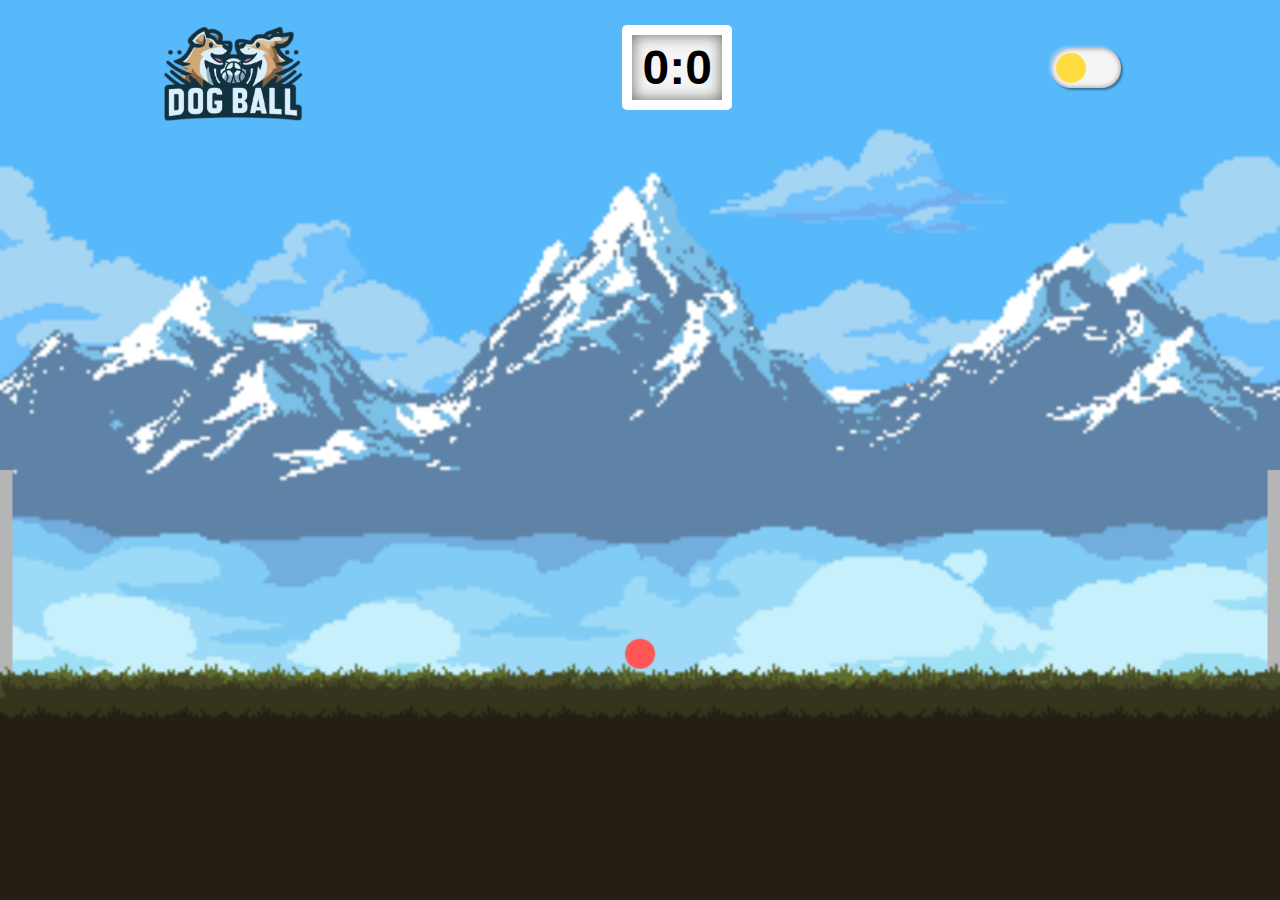
<file: cpu/index.html>
<!DOCTYPE html>
<html lang="pt-br">

<head>
    <meta charset="UTF-8">
    <meta name="viewport" content="width=device-width, initial-scale=1.0">
    <title>DogBall</title>
    <link rel="shortcut icon" href="dogArt/icone (2).png" type="image/x-icon">
    <link href="https://fonts.googleapis.com/icon?family=Material+Icons" rel="stylesheet">
    <link rel="stylesheet" href="style.css">
</head>

<body onresize="tela()">
    <main>
        <header>
            <img src="dogArt/logo.png" alt="Logo">
            <div>
                <h2><span id="placar1">2</span>:<span id="placar2">3</span></h2>
            </div>
            <button type="checkbox" onclick="darkMode()"><span></span></button>
        </header>
            <div id="gameOver" class="hidden">
                <h3>CPU Wins!</h3>
                <span onclick="location.reload()" class="material-icons">
                    play_circle_filled
                </span>
            </div>
            <!-- TELA -->
            <canvas id="tela">Infelizmente não foi possivel carregar o jogo</canvas>
    </main>

</body>
<script src="classes.js"></script>
<script src="index.js"></script>

</html>
</file>
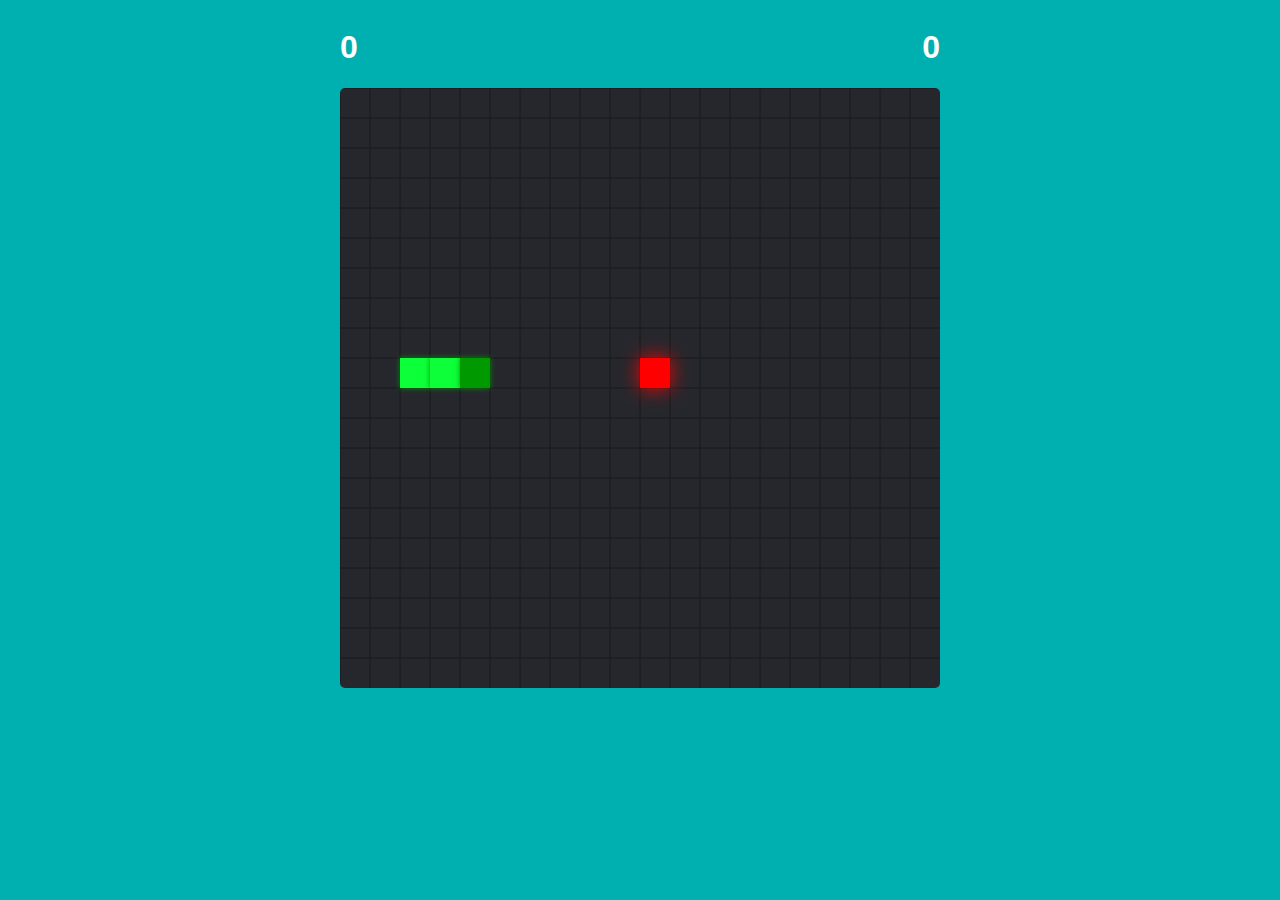
<file: Snake-Game/index.html>
<!DOCTYPE html>
<html lang="pt-br">

<head>
    <meta charset="UTF-8">
    <meta name="viewport" content="width=device-width, initial-scale=1.0">
    <title>Snake</title>
    <link rel="stylesheet" href="https://cdnjs.cloudflare.com/ajax/libs/font-awesome/6.6.0/css/all.min.css"
        integrity="sha512-Kc323vGBEqzTmouAECnVceyQqyqdsSiqLQISBL29aUW4U/M7pSPA/gEUZQqv1cwx4OnYxTxve5UMg5GT6L4JJg=="
        crossorigin="anonymous" referrerpolicy="no-referrer" />
    <script src="js/Snake.js" defer></script>
    <script src="js/Food.js" defer></script>
    <script src="js/script.js" defer></script>
    <style>
        body {
            background-color: #00afaf;
            color: #fff;
            text-align: center;
            font-family: Verdana, Geneva, Tahoma, sans-serif;
        }

        main {
            margin: auto;
            width: min(600px, 100%);
        }


        #scoreContainer {
            display: flex;
            justify-content: space-between;
        }

        #game {
            position: relative;
            width: 100%;
            border-radius: 5px;
            overflow: hidden;
        }

        #gameOver {
            position: absolute;
            top: 50%;
            left: 50%;
            transform: translate(-50%, -50%);

            display: flex;
            flex-direction: column;
            justify-content: center;
            align-items: center;

            width: 70%;
            height: 70%;

            font-size: 1.5em;
            color: #000;
            background-color: #dfdfdf;
            box-shadow: 5px 5px 10px #00000094;
            border-radius: 5px;
            transition: all ease .3s;
        }

        #gameOver.hidden {
            visibility: hidden;
            width: 0;
            height: 0;
        }

        #gameOver button {
            all: unset;
            border-radius: 50%;
            font-size: 1.5em;
            padding: .3em;
            color: #fff;
            background-color: #000;
            aspect-ratio: 1;
            cursor: pointer;
        }

        #tela {
            display: block;
            margin: auto;
            width: 100%;
            background-color: #25272d;
        }

        .apply-shake {
            animation: shake .3s;
        }

        @keyframes shake {

            10%,
            90% {
                transform: translate3d(-1px, 0, 0);
            }

            20%,
            80% {
                transform: translate3d(2px, 0, 0);
            }

            30%,
            50%,
            70% {
                transform: translate3d(-4px, 0, 0);
            }

            40%,
            60% {
                transform: translate3d(4px, 0, 0);
            }
        }
    </style>
</head>

<body>
    <main>
        <header>
            <div id="scoreContainer">
                <h1><i class="fa-solid fa-apple-whole"></i> <span id="score">0</span></h1>
                <h1><i class="fa-solid fa-star"></i> <span id="record">0</span></h1>
            </div>
        </header>
        <section id="game">
            <div id="gameOver" class="hidden">
                <h2>Game Over</h2>
                <button onclick="location.reload()"><i class="fa-solid fa-rotate-right"></i></button>
            </div>
            <canvas id="tela">
                Erro...
            </canvas>
        </section>
    </main>
</body>

</html>
</file>
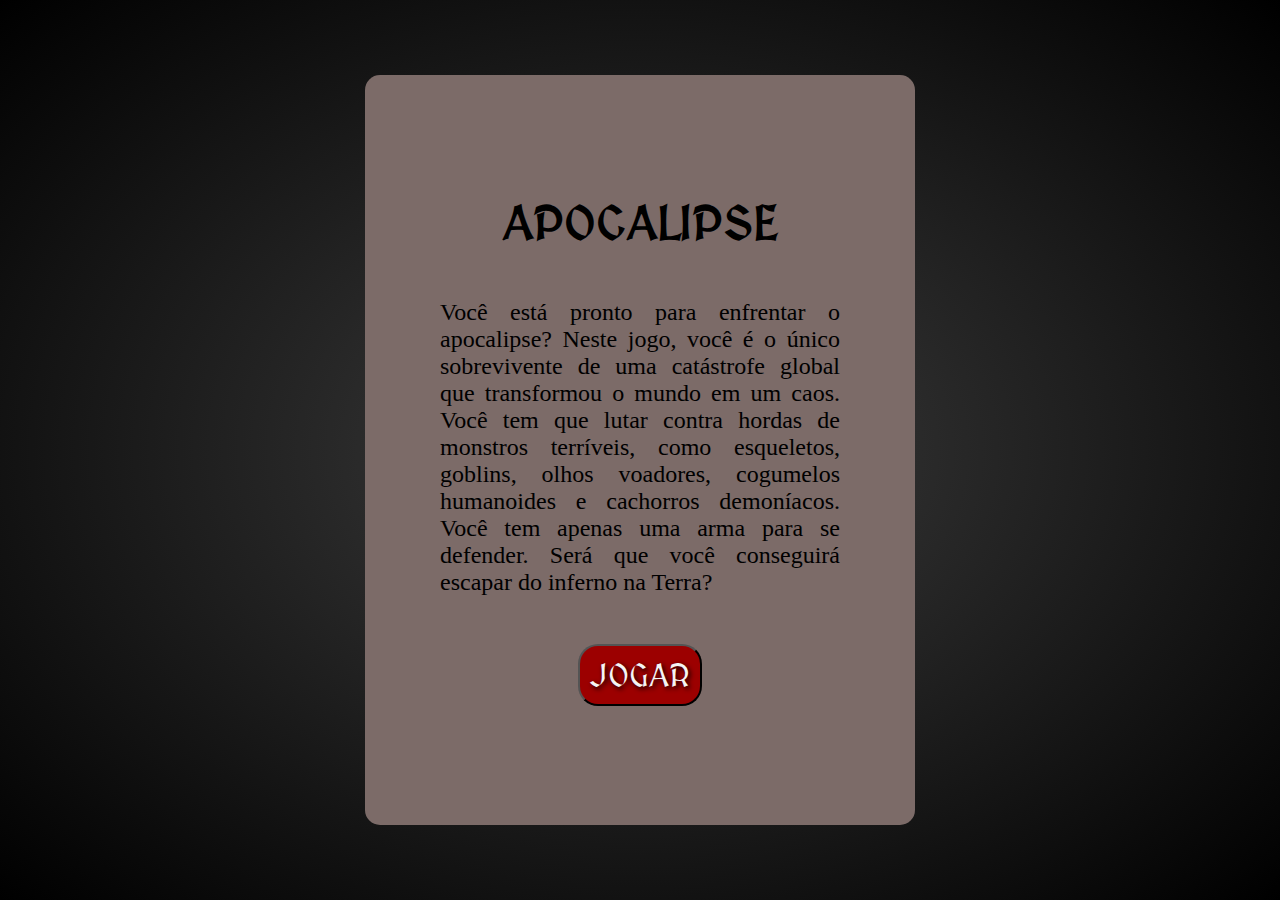
<file: tiro/index.html>
<!DOCTYPE html>
<html lang="pt-br">

<head>
    <meta charset="UTF-8">
    <meta name="viewport" content="width=device-width, initial-scale=1.0">
    <title>tiro</title>
    <link rel="stylesheet"
        href="https://fonts.googleapis.com/css2?family=Material+Symbols+Outlined:opsz,wght,FILL,GRAD@24,400,0,0" />
    <link rel="stylesheet" href="style.css">
    <!-- java script -->
    <script src="mobs.js" defer></script>
    <script src="classes.js" defer></script>
    <script src="index.js" defer></script>
</head>

<body onresize="size()">
    <main>
        <section id="homePage">
            <article class="card">
                <h1>Apocalipse</h1>
                <p>Você está pronto para enfrentar o apocalipse? Neste jogo, você é o único sobrevivente de uma
                    catástrofe global que transformou o mundo em um caos. Você tem que lutar contra hordas de monstros
                    terríveis, como esqueletos, goblins, olhos voadores, cogumelos humanoides e cachorros demoníacos.
                    Você tem apenas uma arma para se defender. Será que você conseguirá escapar do inferno na Terra?</p>
                <button class="button" onclick="play()">JOGAR</button>
            </article>
        </section>
        <section id="headerGame">
            <article id="life-bar">
                <picture>
                    <img src="imagens/jogador/playerLogo.jpg" alt="">
                </picture>
                <article id="life">
                    <div></div>
                </article>
            </article>
            <article>
                <output id="point">000</output>
            </article>
        </section>
        <section id="gameOver" class="hidden">
            <article class="card">
                <h2>Game Over</h2>
                <div id="statusGame">
                    <span>
                        <label for="pontuacao">Pontuação:</label>
                        <output id="pontuacao">000</output>
                    </span>
                    <span>
                        <label for="recorde">Recorde:</label>
                        <output id="recorde">000</output>
                    </span>
                    <span>
                        <label for="kills">Kills:</label>
                        <output id="kills">10</output>
                    </span>
                </div>
                <div id="refresh">
                    <span onclick="location.reload()" class="material-symbols-outlined button">
                        refresh
                    </span>
                </div>
            </article>
        </section>

        <div id="vinheta"></div>
        <canvas id="game"></canvas>

    </main>
</body>

</html>
</file>
<file: cpu/style.css>
* {
    margin: 0;
    padding: 0;
    box-sizing: border-box;

}

body {
    background-color: #251E13;
    font-family: Verdana, Geneva, Tahoma, sans-serif;
}

main {
    position: relative;

    max-height: 100vh;
    width: 100vw;

    display: grid;
    place-items: center;
    position: relative;
}

header {
    position: absolute;
    top: 0;
    display: flex;
    justify-content: space-around;
    align-items: center;
    width: 100%;
}

header img {
    height: 15vh;
    opacity: 80%;
}

header h2{
    background-color: #f5f5f5;
    font-size: 3rem;
    color: #000;
    border: 10px  solid #fff;
    padding: 5px 10px;
    box-shadow: inset 0 0 15px #00000094;
    border-radius: 5px;
}

header button {
    all: unset;
    height: 30px;
    width: 60px;

    box-shadow: inset 0 0 5px .5px #0000005d, 2px 2px 2px #0000005d, -2px -2px 2px #ffffff42;

    background-color: whitesmoke;
    padding: 5px;
    border-radius: 25px;
    transition: .5s;
}

header button span {
    display: block;
    width: calc(100%/2);
    height: 100%;

    border-radius: 50%;
    background-color: #ffdc40;
    transition: .5s;
}

canvas {
    display: block;
    max-width: 100vw;
    max-height: 100vh;
    width: 100%;
    height: auto;
    aspect-ratio: 16/9;
}


#gameOver {
    position: absolute;
    top: 50%;
    left: 50%;
    transform: translate(-50%, -50%);

    display: flex;
    flex-direction: column;
    justify-content: center;
    align-items: center;
    gap: 1em;

    width: 50%;
    height: 50%;

    font-size: 2.5em;
    color: #000;
    background-color: #f5f5f5;
    box-shadow: 5px 5px 10px #00000094;
    border-radius: 15px;
    transition: all ease .3s;
}

#gameOver.hidden {
    visibility: hidden;
    width: 0;
    height: 0;
}

#gameOver span {
    border-radius: 50%;
    font-size: 2em;
    aspect-ratio: 1;
    cursor: pointer;
}
</file>
<file: tiro/style.css>
@import url("https://fonts.googleapis.com/css2?family=MedievalSharp&display=swap");

* {
  margin: 0;
  padding: 0;
  font-family: "MedievalSharp", cursive;
  user-select: none;
}

body {
  overflow: hidden;
}

main {
  position: relative;
}

/* Home Page */
#homePage {
  position: absolute;
  top: 0;
  z-index: 2;

  display: flex;
  justify-content: center;
  align-items: center;

  width: 100vw;
  height: 100vh;

  background-color: #3d3d3d;
  background-image: radial-gradient(#3d3d3d, #000000);
}

.card {
  display: flex;
  flex-direction: column;
  justify-content: center;
  align-items: center;
  gap: 3em;

  width: min(90vw, 500px);
  height: min(90vh, 700px);

  background-color: #7c6b68;

  text-align: justify;

  border-radius: 15px;
  padding: 25px;
}

.card h1,
.card h2 {
  font-size: 3rem;
  text-transform: uppercase;
}

.card > p {
  font-family: "Times New Roman", Times, serif;
  font-size: 1.5rem;
  max-width: 80%;
}

.card .button {
  background-color: #9c0000;

  color: #f5f5f5;

  padding: 10px;
  border-radius: 20px;

  font-size: 2rem;
  text-shadow: 2px 2px 5px black;

  transition: all 0.5s;
  cursor: pointer;
}

.card .button:hover {
  background-color: #8a0101;
}

#life-bar {
  position: absolute;
  top: 5px;
  left: 5px;
  display: flex;
  align-items: center;
  z-index: 1;

  cursor: none;
}

picture img {
  width: 70px;
  height: 70px;
  object-fit: cover;
  overflow: hidden;

  border: 30px solid transparent;
  border-image: url("imagens/elementos/borda.png");
  border-image-slice: 20;
  border-image-repeat: stretch;
}

#life {
  width: 500px;
  height: 35px;

  border: 30px solid transparent;
  border-left: 0;
  border-image: url("imagens/elementos/borda.png");
  border-image-slice: 20;
  border-image-repeat: stretch;

  transform: translate(-20px);
}

#life div {
  width: 100%;
  height: 100%;
  background-color: #8edb1bfb;

  box-shadow: inset 5px -5px 5px rgba(0, 0, 0, 0.76),
    inset -5px 5px 5px rgba(255, 255, 255, 0.76);
  transition: all 0.5s;
}

#life div::before {
  content: " ";
  background-color: #741818ef;
  width: 100%;
  height: 100%;

  box-shadow: inset 0px 0px 5px rgba(0, 0, 0, 0.945);

  display: block;
  position: absolute;
  z-index: -2;
}

output#point {
  position: absolute;
  top: 20px;
  right: 20px;
  z-index: 1;

  font-size: 2rem;
  color: white;
}

#gameOver {
  position: absolute;
  top: 0;
  z-index: 2;

  display: flex;
  justify-content: center;
  align-items: center;

  width: 100vw;
  height: 100vh;
  backdrop-filter: brightness(0.3);
  -webkit-backdrop-filter: brightness(0.3);
}
#gameOver.hidden {
  visibility: hidden;
  width: 0;
  height: 0;
}

#gameOver article {
  justify-content: start;
}

#gameOver #statusGame {
  width: 100%;
}
#gameOver #statusGame span {
  display: flex;
  justify-content: space-between;
  align-items: center;
  gap: 0.5em;

  border-bottom: 2px dotted black;
}

#gameOver label {
  font-size: 2rem;
  font-family: "Times New Roman", Times, serif;
}

#gameOver output {
  font-size: 1.5rem;
  font-family: "Times New Roman", Times, serif;
  text-align: end;
}

#refresh {
  display: flex;
  justify-content: center;
  align-items: center;

  position: absolute;
  bottom: 0;
  padding: 50px 0;
}

#refresh span {
  border-radius: 50%;
  font-size: 3em;
}

#vinheta {
  position: absolute;
  z-index: 0;
  display: block;

  width: 100vw;
  height: 100vh;

  background-color: transparent;
  background-image: radial-gradient(transparent 20%, black);
  cursor: none;
}

canvas {
  cursor: none;
}
</file>
